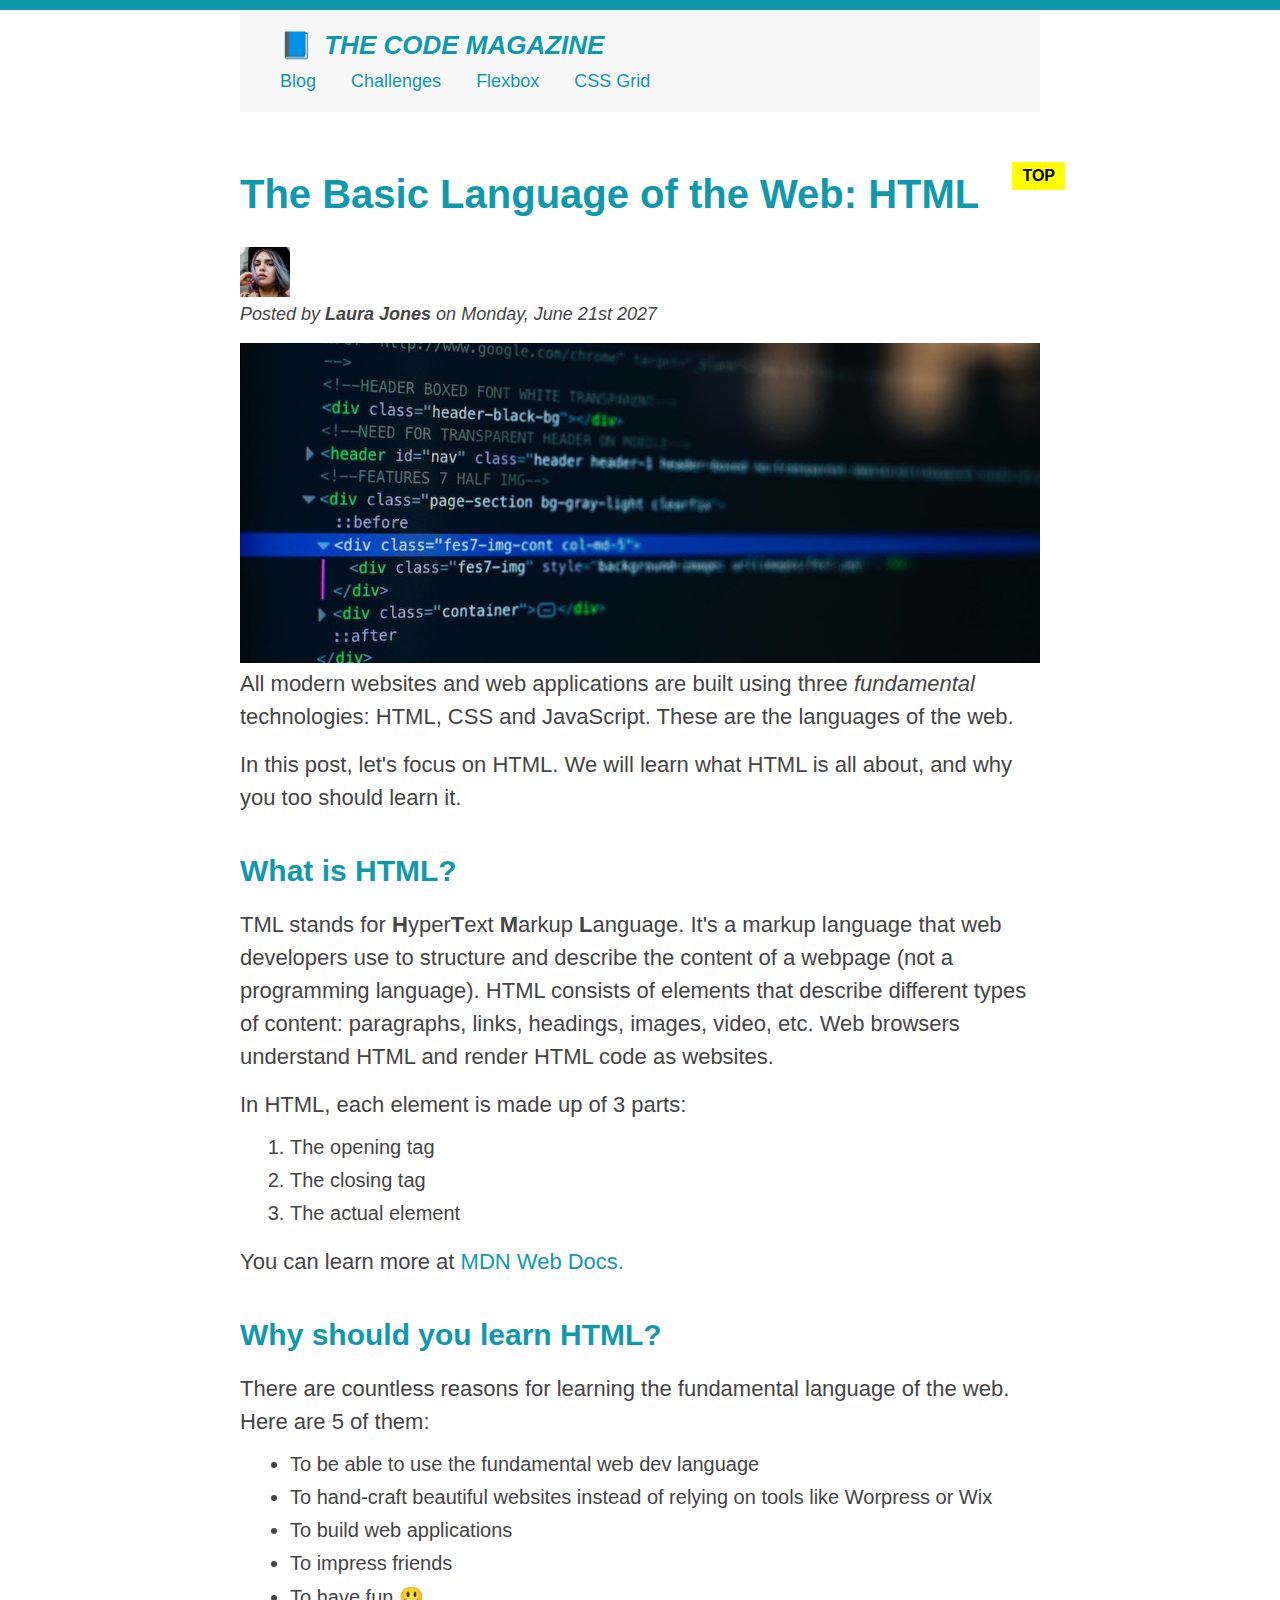
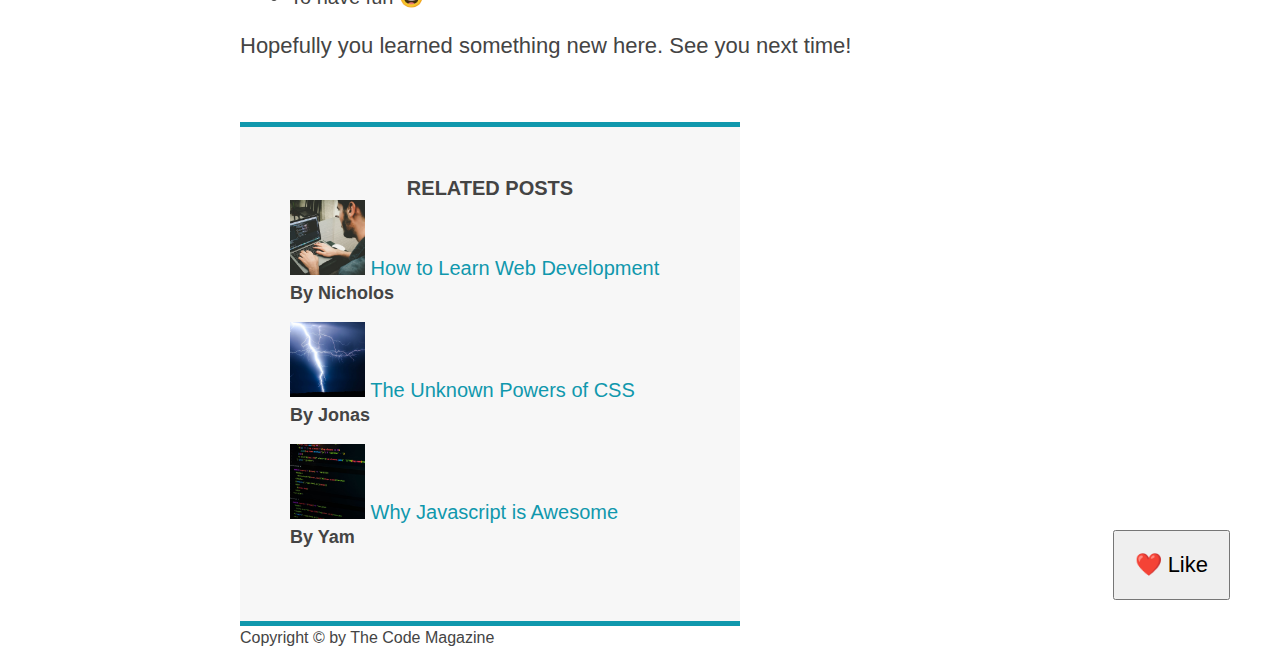
<file: index.html>
<!DOCTYPE html>
<html lang="en">
  <head>
    <meta charset="UTF-8" />
    <link rel="stylesheet" href="style.css" />
    <meta http-equiv="X-UA-Compatible" content="IE=edge" />
    <meta name="viewport" content="width= , initial-scale=1.0" />
    <title>The Basic Language of the Web: HTML    </title>
  </head>
  <body>
   <div class="container">
    <header class="main-header">
      <h1>📘 The Code Magazine</h1>

      <nav>
        <a href="blog.html">Blog</a>
        <a href="challenges.html">Challenges</a>
        <a href="#">Flexbox</a>
        <a href="#">CSS Grid</a>
      </nav>
    </header>

    <article>
      <header>
        <h2>The Basic Language of the Web: HTML</h2>

        <img
          src="img/laura-jones.jpg"
          alt="pic of author of the article"
          width="50"
          height="50"
          
        />
        <p id="author">
          Posted by <strong>Laura Jones  </strong> on Monday, June 21st 2027
        </p>
        <img
          src="img/post-img.jpg"
          alt="HTML code on a screen"
          width="500"
          height="200"
          class="post-img"
        />
      </header>

      <p>
        All modern websites and web applications are built using three
        <em>fundamental</em>
        technologies: HTML, CSS and JavaScript. These are the languages of the
        web.
      </p>

      <p>
        In this post, let's focus on HTML. We will learn what HTML is all about,
        and why you too should learn it.
      </p>

      <h3>What is HTML?</h3>
      <p>
        TML stands for <b>H</b>yper<b>T</b>ext <b>M</b>arkup <b>L</b>anguage.
        It's a markup language that web developers use to structure and describe
        the content of a webpage (not a programming language). HTML consists of
        elements that describe different types of content: paragraphs, links,
        headings, images, video, etc. Web browsers understand HTML and render
        HTML code as websites.
      </p>

      <p>In HTML, each element is made up of 3 parts:</p>
      <ol>
        <li class="first-li">The opening tag</li>
        <li>The closing tag</li>
        <li>The actual element</li>
      </ol>

      <p>
        You can learn more at
        <a
          href="https://developer.mozilla.org/en-US/docs/Web/HTML"
          target="_blank"
          >MDN Web Docs.</a
        >
      </p>

      <h3>Why should you learn HTML?</h3>
      <p>
        There are countless reasons for learning the fundamental language of the
        web. Here are 5 of them:
      </p>
      <ul>
        <li>To be able to use the fundamental web dev language</li>
        <li>
          To hand-craft beautiful websites instead of relying on tools like
          Worpress or Wix
        </li>
        <li>To build web applications</li>
        <li>To impress friends</li>
        <li>To have fun 😃</li>
      </ul>

      <p>Hopefully you learned something new here. See you next time!</p>
    </article>

    <aside>
      <h4>Related posts</h4>

      <ul class="related">
        <li>
          <img
            src="img/related-1.jpg"
            alt="man typing"
            width="75"
            height="75"
          />
          <a href="#">How to Learn Web Development</a>
          <p class="related-author">By Nicholos</p>
        </li>
        <li>
          <img src="img/related-2.jpg" alt="Thunder" width="75" height="75" />
          <a href="#">The Unknown Powers of CSS</a>
          <p class="related-author">By Jonas</p>
        </li>
        <li>
          <img
            src="img/related-3.jpg"
            alt="Some Codes"
            width="75"
            height="75"
          />
          <a href="#">Why Javascript is Awesome</a>
          <p class="related-author">By Yam</p>
        </li>
      </ul>
    </aside>

    <footer><p id="copyright" class "copyright text">Copyright &copy; by The Code Magazine</p></footer>
  </div>
<button>❤️ Like</button> 
</body>
</html>
</file>
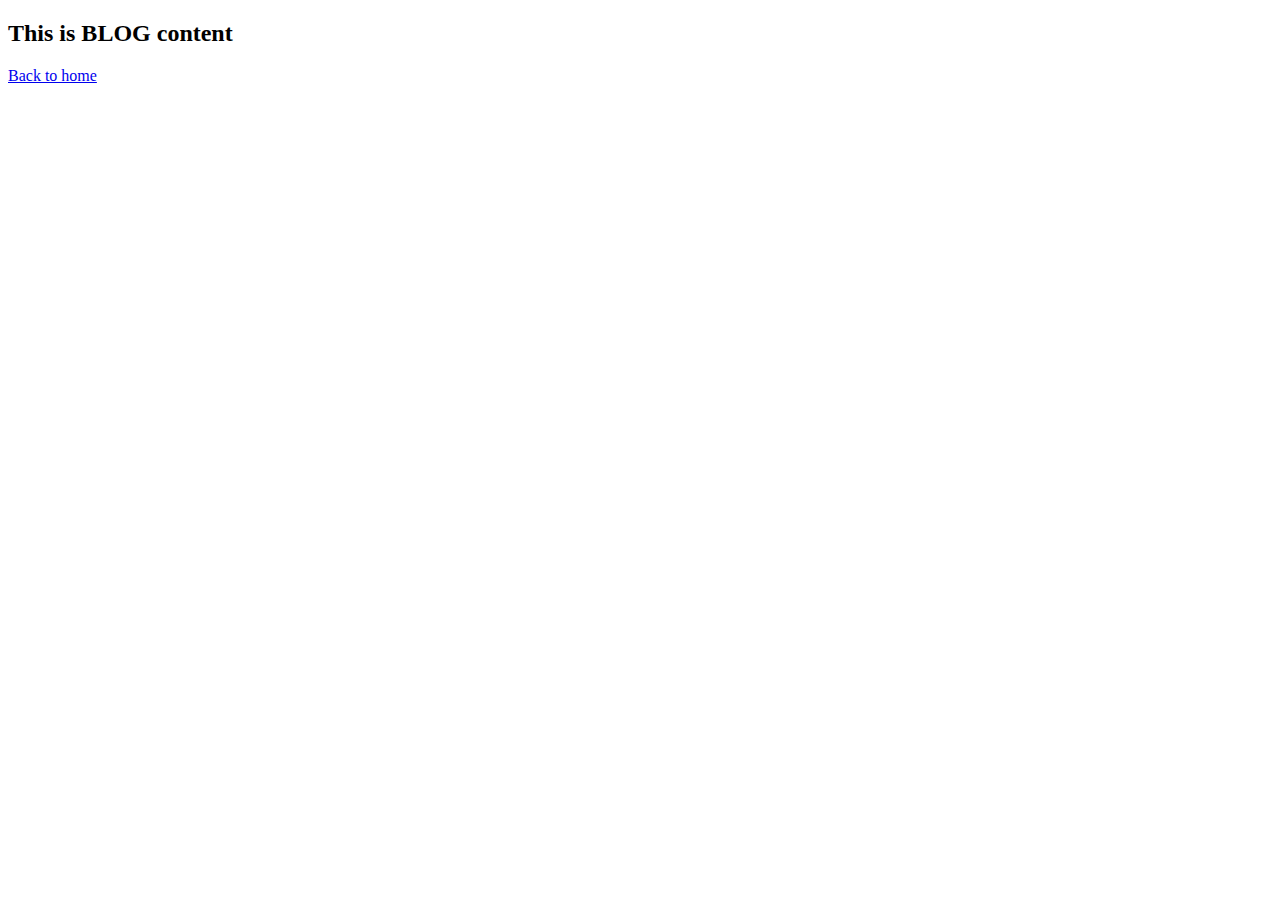
<file: blog.html>
<!DOCTYPE html>
<html lang="en">
  <head>
    <meta charset="UTF-8" />
    <meta http-equiv="X-UA-Compatible" content="IE=edge" />
    <meta name="viewport" content="width=device-width, initial-scale=1.0" />
    <title>BLOG</title>
  </head>
  <body>
    <h2>This is BLOG content</h2>
    <a href="index.html">Back to home</a>
  </body>
</html>
</file>
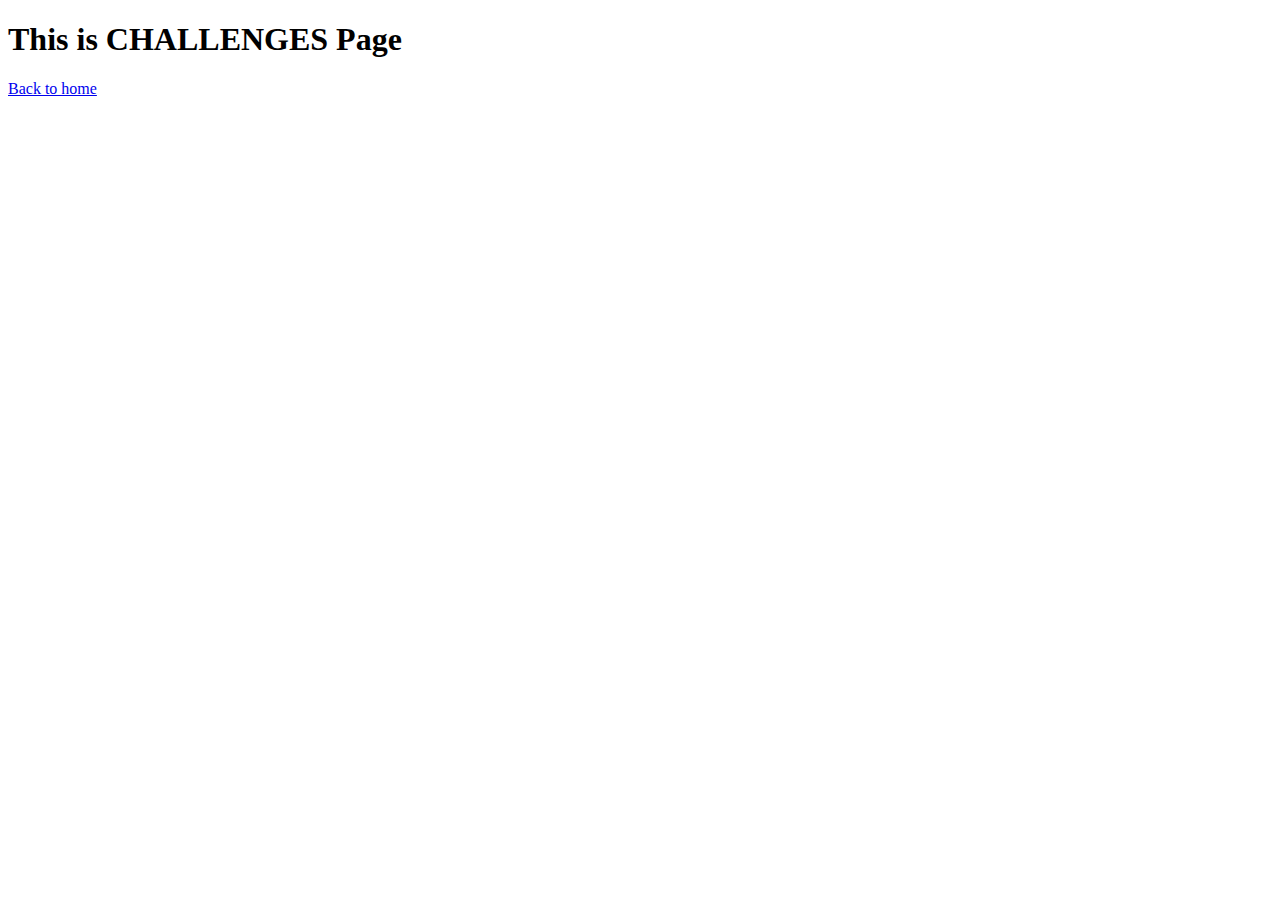
<file: challenges.html>
<!DOCTYPE html>
<html lang="en">
  <head>
    <meta charset="UTF-8" />
    <meta http-equiv="X-UA-Compatible" content="IE=edge" />
    <meta name="viewport" content="width=device-width, initial-scale=1.0" />
    <title>CHALLENGES</title>
  </head>
  <body>
    <h1>This is CHALLENGES Page</h1>
    <a href="index.html">Back to home</a>
  </body>
</html>
</file>
<file: style.css>
* {
  /* border-top: 10px solid #1098ad; */
  margin: 0;
  padding: 0;
}

/*  PAGE SECTION */

body {
  color: #444444;
  font-family: sans-serif;

  border-top: 10px solid #1098ad;
  position: relative;
}

.container {
  width: 800px;
  /* margin-left: auto;
  margin-right: auto; */
  margin: 0 auto;
}

/* h1,
h2,
h3,
h4,
p,
li {
  font-family: sans-serif;
  color: #444444;
} */

h1,
h2,
h3 {
  color: #1098ad;
}
h1 {
  font-size: 26px;
  text-transform: uppercase;
  font-style: italic;
}

h2 {
  font-size: 40px;
  margin-bottom: 30px;
}

h3 {
  font-size: 30px;
  margin-bottom: 20px;
  margin-top: 40px;
}

h4 {
  font-size: 20px;

  text-transform: uppercase;
  text-align: center;
}

p {
  font-size: 22px;

  line-height: 1.5;
  margin-bottom: 15px;
}

ul,
ol {
  margin-left: 50px;
  margin-bottom: 20px;
}

li {
  font-size: 20px;
  margin-bottom: 10px;
  /* display: inline; */
}

li:last-child {
  margin-bottom: 0;
}

/* footer p {
  font-size: 16px;
} */

/* article header p {
  font-style: italic;
} */

#author {
  font-style: italic;
  font-size: 18px;
}

#copyright {
  font-size: 16px;
}

.related-author {
  font-size: 18px;
  font-weight: bold;
}

.related {
  list-style: none;
}

.main-header {
  background-color: #f7f7f7;
  /* padding: 20px;
  padding-left: 40px;
  padding-right: 40px; */
  padding: 20px 40px;
  margin-bottom: 60px;
  /* height: 80px; */
}

aside {
  background-color: #f7f7f7;
  border-top: 5px solid #1098ad;
  border-bottom: 5px solid #1098ad;
  /* padding-top: 50px;
  padding-bottom: 50px; */
  padding: 50px 0;
  width: 500px;
}

/* body {
} */

/* .first-li {
  font-weight: bold;
} */

/* li:first-child {
  font-weight: bold;
} */

/* li:last-child {
  font-style: italic;
} */

/* li:nth-child(even) {
  color: red;
} */
/* misconception : this doesnt work */
aeticle p:first-child {
  color: red;
}

/* Styling Links */
a:link {
  color: #1098ad;
  text-decoration: none;
}

a:visited {
  color: #1098ad;
}

a:hover {
  color: orangered;
  font-weight: bold;
  text-decoration: underline orangered;
}

a:active {
  background-color: black;
  font-style: italic;
}

/* LVHA */
.post-img {
  width: 100%;
  height: auto;
}

nav a:link {
  /* background-color: orangered;
  margin : 20px;
  padding : 20px;

  display: block; */
  margin-right: 30px;
  margin-top: 10px;
  display: inline-block;
}

nav a:link:last-child {
  margin-right: 0;
}

nav {
  font-size: 18px;
}

article {
  margin-bottom: 60px;
}

button {
  font-size: 22px;
  padding: 20px;
  cursor: pointer;

  position: absolute;
  /* top: 50px;
  left: 50px; */
  bottom: 50px;
  right: 50px;
}

h1::first-letter {
  font-style: normal;
  margin-right: 5px;
}

h2 {
  position: relative;
}
/* json sibiling selector */
h3 + p::first-line {
  /* color: rgb(255, 68, 0); */
}

h2::before {
  content: "TOP";
  background-color: yellow;
  color: black;
  font-size: 16px;
  font-weight: bold;
  display: inline-block;
  padding: 5px 10px;
  position: absolute;
  top: -10px;
  right: -25px;
}
</file>
